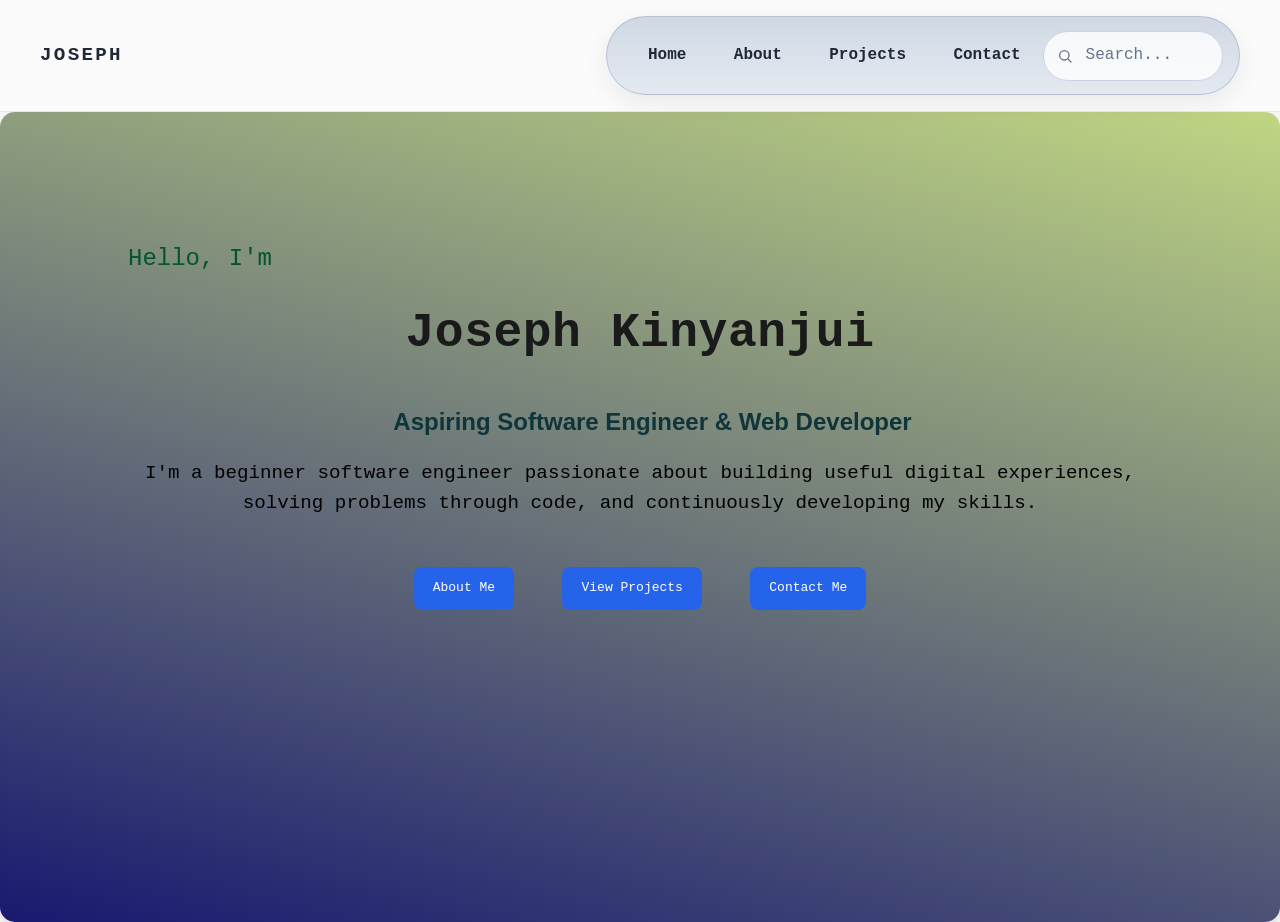
<file: index.html>
<!DOCTYPE html>
<html lang="en">
<head>
    <meta charset="UTF-8">
    <meta name="viewport" content="width=device-width, initial-scale=1.0">
    <title>Home | Joseph</title>
    <link rel="stylesheet" href=" style.css">
</head>

<body>

    <header class="header">
        <nav class="nav" aria-label="Main navigation">
            <div class="nav__brand">Joseph</div>

            <ul class="nav__list">
                <li><a class="nav__link" href="index.html">Home</a></li>
                <li><a class="nav__link" href="about.html">About</a></li>
                <li><a class="nav__link" href="projects.html">Projects</a></li>
                <li><a class="nav__link" href="contact.html">Contact</a></li>
                <li class="nav__search-item">
                    <input class="nav__search-input" type="search" placeholder="Search..." aria-label="Search">
                </li>
            </ul>
        </nav>
    </header>

    <main>

        

        <section class="hero">
            <p class="hero__intro">Hello, I'm</p>

            <h1 class="hero__title">Joseph Kinyanjui</h1>

            <h2 class="hero__tagline">
                Aspiring Software Engineer & Web Developer
            </h2>

            <p class="hero__text">
                I'm a beginner software engineer passionate about
                building useful digital experiences, solving problems
                through code, and continuously developing my skills.
            </p>

            <div class="hero__links">
                <a href="about.html">About Me</a>
                <a href="projects.html">View Projects</a>
                 <a href="contacts.html">Contact Me</a>
            </div>
        </section>

    </main>

</body>
</html>
</file>
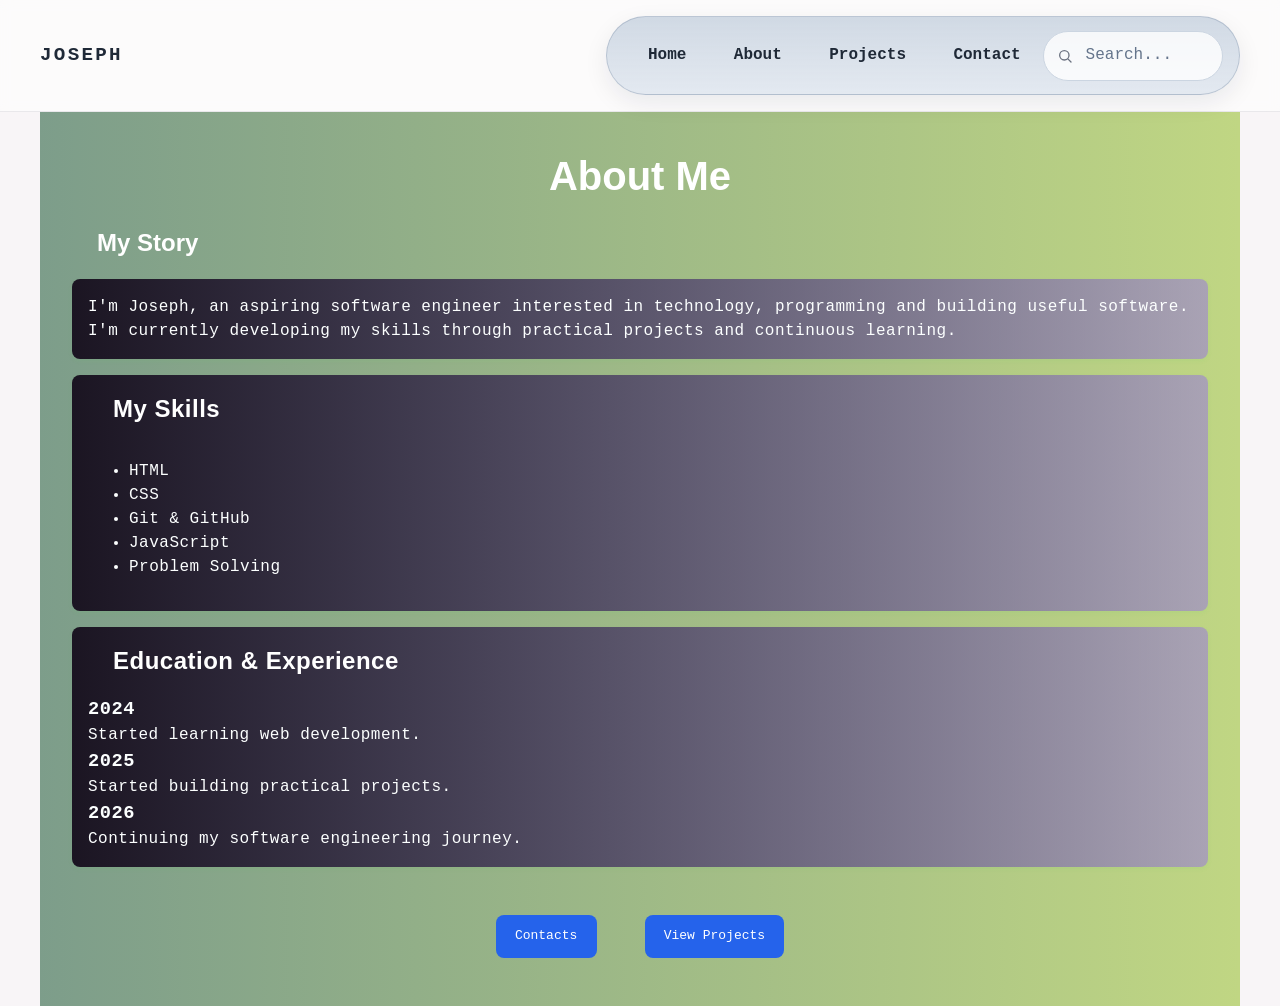
<file: about.html>
<!DOCTYPE html>
<html lang="en">
<head>
    <meta charset="UTF-8">
    <meta name="viewport" content="width=device-width, initial-scale=1.0">
    <title>About | Joseph</title>
    <link rel="stylesheet" href="style.css">
</head>

<body>

     <header class="header">
        <nav class="nav" aria-label="Main navigation">
            <div class="nav__brand">Joseph</div>

            <ul class="nav__list">
                <li><a class="nav__link" href="index.html">Home</a></li>
                <li><a class="nav__link" href="about.html">About</a></li>
                <li><a class="nav__link" href="projects.html">Projects</a></li>
                <li><a class="nav__link" href="contact.html">Contact</a></li>
                <li class="nav__search-item">
                    <input class="nav__search-input" type="search" placeholder="Search..." aria-label="Search">
                </li>
            </ul>
        </nav>
    </header>


    <main class="page">

        <section class="about">
            <h1>About Me</h1>

            <h2>My Story</h2>

            <p class=" card card-txt">
                I'm Joseph, an aspiring software engineer interested
                in technology, programming and building useful software.
                I'm currently developing my skills through practical
                projects and continuous learning.
            </p>
        </section>

        <section class="card card-txt">
            <h2>My Skills</h2>

            <ul class="skills">
                <li>HTML</li>
                <li>CSS</li>
                <li>Git & GitHub</li>
                <li>JavaScript</li>
                <li>Problem Solving</li>
            </ul>
        </section>

        <section class="card card-txt">
            <h2>Education & Experience</h2>

            <article>
                <h3>2024</h3>
                <p>Started learning web development.</p>
            </article>

            <article>
                <h3>2025</h3>
                <p>Started building practical projects.</p>
            </article>

            <article>
                <h3>2026</h3>
                <p>Continuing my software engineering journey.</p>
            </article>
        </section>

        <div class="hero__links">
                <a href="contact.html">Contacts</a>
                <a href="projects.html">View Projects</a>
            </div>

    </main>

</body>
</html>
</file>
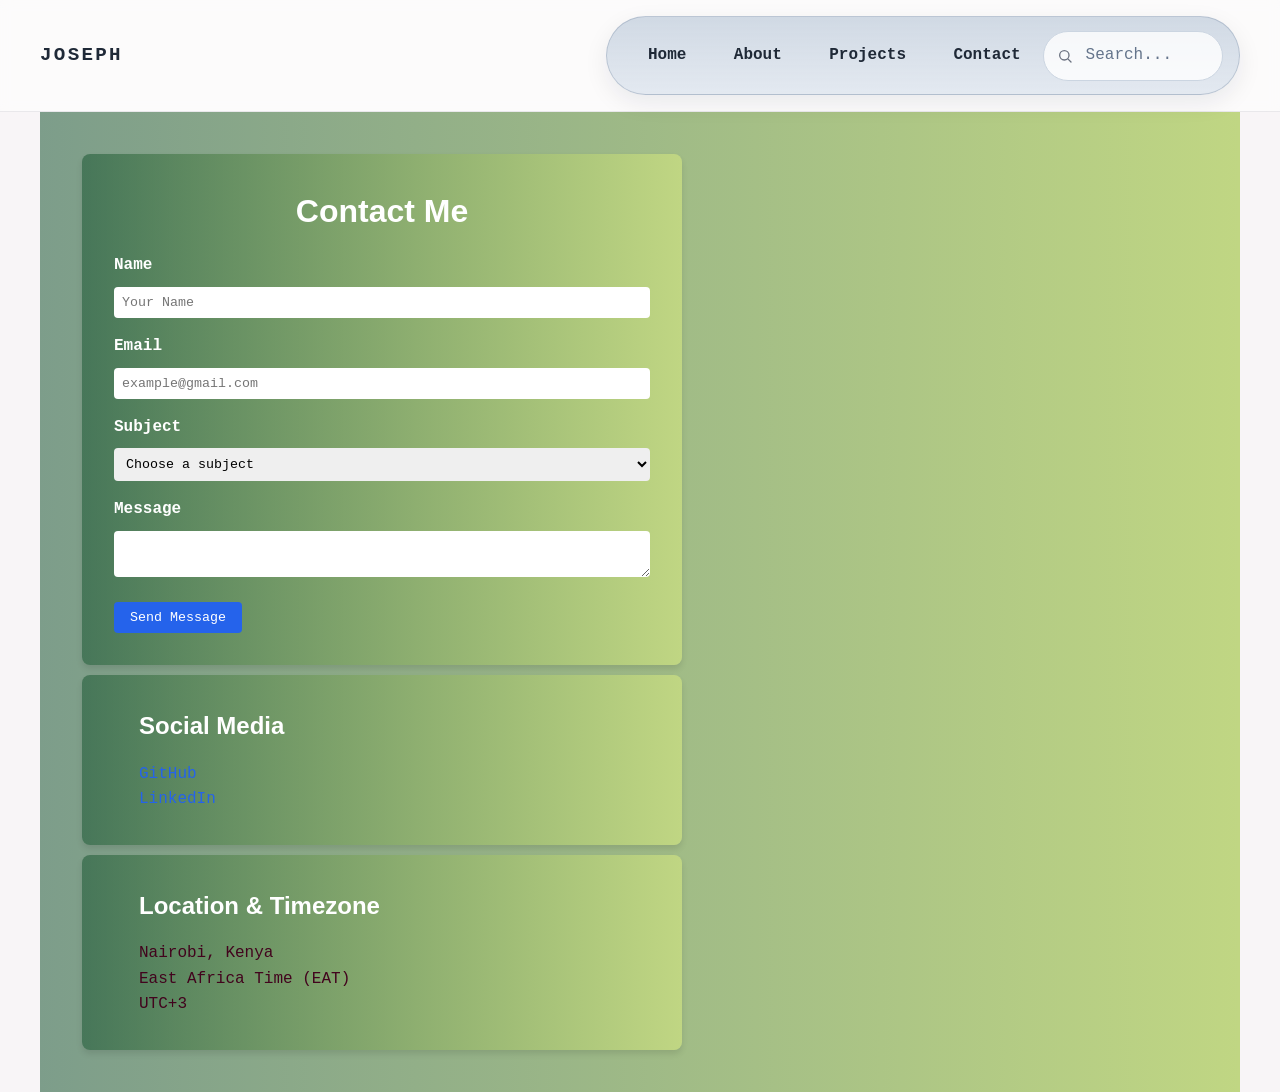
<file: contact.html>
<!DOCTYPE html>
<html lang="en">
<head>
    <meta charset="UTF-8">
    <meta name="viewport" content="width=device-width, initial-scale=1.0">
    <title>Contact | Joseph</title>
    <link rel="stylesheet" href="style.css">
</head>

<body>

     <header class="header">
        <nav class="nav" aria-label="Main navigation">
            <div class="nav__brand">Joseph</div>

            <ul class="nav__list">
                <li><a class="nav__link" href="index.html">Home</a></li>
                <li><a class="nav__link" href="about.html">About</a></li>
                <li><a class="nav__link" href="projects.html">Projects</a></li>
                <li><a class="nav__link" href="contact.html">Contact</a></li>
                <li class="nav__search-item">
                    <input class="nav__search-input" type="search" placeholder="Search..." aria-label="Search">
                </li>
            </ul>
        </nav>
    </header>


    <main class="page">

        <section class="contact">
            <h1 class="contact__title">Contact Me</h1>

            <form action="mailto:jkinyanjui@gmail.com" method="post" enctype="text/plain">

                <label for="name">Name</label>
                <input type="text" id="name" name="name" placeholder="Your Name" required>

                <label for="email">Email</label>
                <input type="email" id="email" name="email" placeholder="example@gmail.com" required>

                <label for="subject">Subject</label>
                <select id="subject" name="subject" required>
                    <option value="">Choose a subject</option>
                    <option value="project">Project</option>
                    <option value="question">Question</option>
                    <option value="other">Other</option>
                </select>

                <label for="message">Message</label>
                <textarea id="message" name="message" required></textarea>

                <button type="submit">Send Message</button>

            </form>
        </section>

        <section class="contact social">
            <h2 class="contact__subtitle">Social Media</h2>

            <a href="https://github.com/Quantums-meruit" target="_blank" rel="noopener noreferrer">GitHub</a>
            <a href="https://linkedin.com/in/jkinyanjui" target="_blank" rel="noopener noreferrer">LinkedIn</a>
        </section>

        <section class="contact location">
            <h2 class="contact__subtitle">Location & Timezone</h2>

            <address>
                Nairobi, Kenya<br>
                East Africa Time (EAT)<br>
                UTC+3
            </address>
        </section>

    </main>

</body>
</html>
</file>
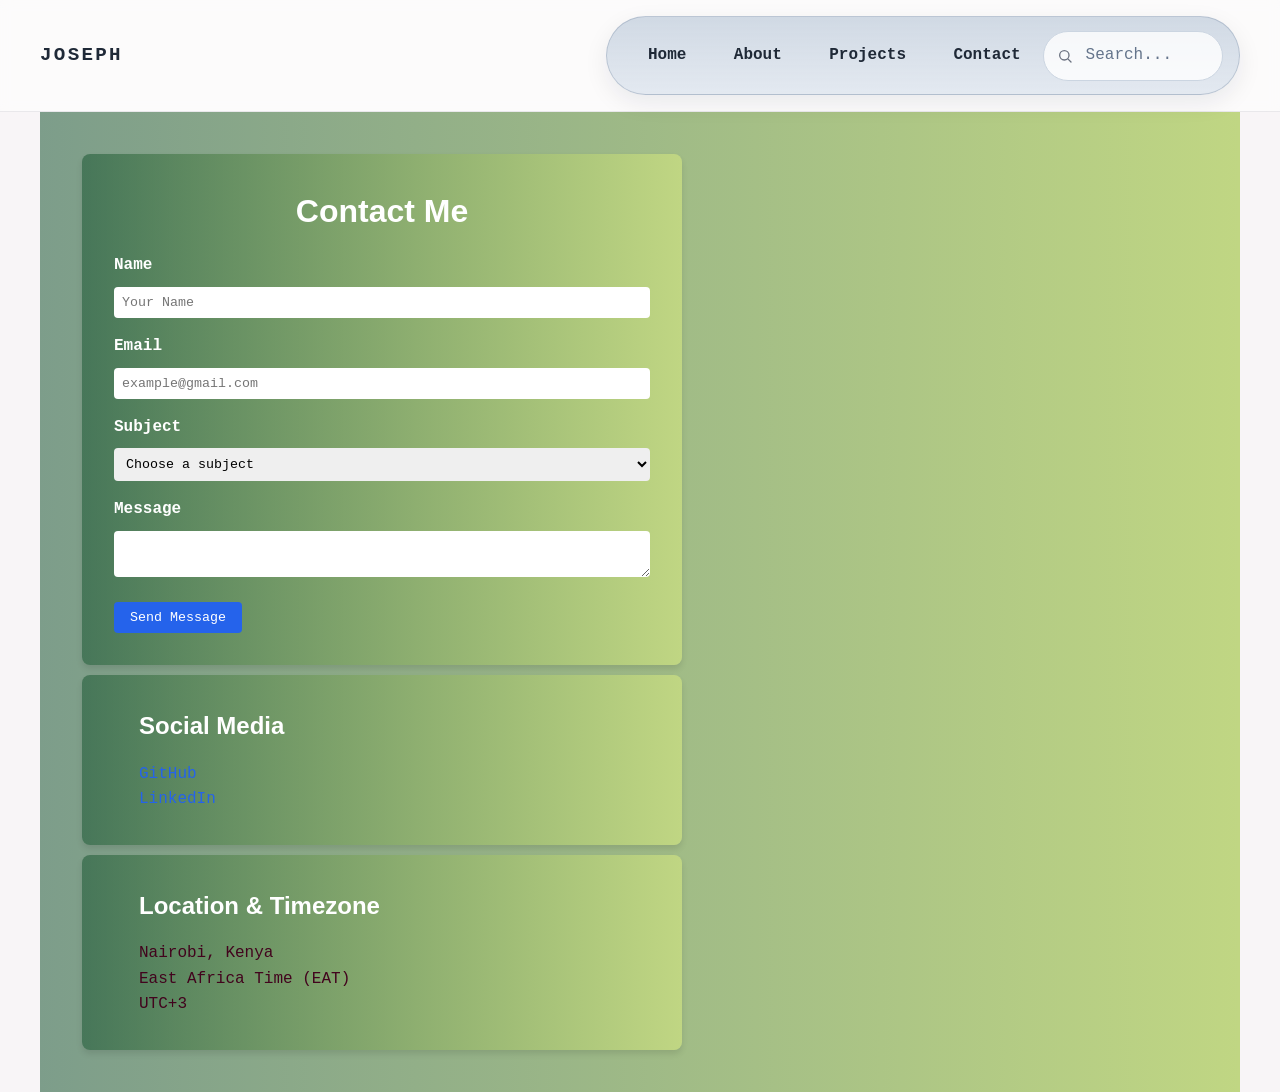
<file: contacts.html>
<!DOCTYPE html>
<html lang="en">
<head>
    <meta charset="UTF-8">
    <meta name="viewport" content="width=device-width, initial-scale=1.0">
    <title>Contact | Joseph</title>
    <link rel="stylesheet" href="style.css">
</head>

<body>

     <header class="header">
        <nav class="nav" aria-label="Main navigation">
            <div class="nav__brand">Joseph</div>

            <ul class="nav__list">
                <li><a class="nav__link" href="index.html">Home</a></li>
                <li><a class="nav__link" href="about.html">About</a></li>
                <li><a class="nav__link" href="projects.html">Projects</a></li>
                <li><a class="nav__link" href="contacts.html">Contact</a></li>
                <li class="nav__search-item">
                    <input class="nav__search-input" type="search" placeholder="Search..." aria-label="Search">
                </li>
            </ul>
        </nav>
    </header>


    <main class="page">

        <section class="contact">
            <h1 class="contact__title">Contact Me</h1>

            <form action="mailto:jkinyanjui@gmail.com" method="post" enctype="text/plain">

                <label for="name">Name</label>
                <input type="text" id="name" name="name" placeholder="Your Name" required>

                <label for="email">Email</label>
                <input type="email" id="email" name="email" placeholder="example@gmail.com" required>

                <label for="subject">Subject</label>
                <select id="subject" name="subject" required>
                    <option value="">Choose a subject</option>
                    <option value="project">Project</option>
                    <option value="question">Question</option>
                    <option value="other">Other</option>
                </select>

                <label for="message">Message</label>
                <textarea id="message" name="message" required></textarea>

                <button type="submit">Send Message</button>

            </form>
        </section>

        <section class="contact social">
            <h2 class="contact__subtitle">Social Media</h2>

            <a href="https://github.com/Quantums-meruit" target="_blank" rel="noopener noreferrer">GitHub</a>
            <a href="https://linkedin.com/in/jkinyanjui" target="_blank" rel="noopener noreferrer">LinkedIn</a>
        </section>

        <section class="contact location">
            <h2 class="contact__subtitle">Location & Timezone</h2>

            <address>
                Nairobi, Kenya<br>
                East Africa Time (EAT)<br>
                UTC+3
            </address>
        </section>

    </main>

</body>
</html>
</file>
<file: style.css>
* {
    box-sizing: border-box;
    margin: 0;
    padding: 0;
}


body {
    font-family: 'Courier New', Courier, monospace, sans-serif;
    line-height: 1.6;
    background-color: rgb(248, 245, 247)
}


.header {
    padding: 1rem 2rem;
    background: rgba(255, 255, 255, 0.55);
    border-bottom: 1px solid rgba(17, 24, 39, 0.08);
    backdrop-filter: blur(6px);
}

.nav {
    display: flex;
    align-items: center;
    justify-content: space-between;
    gap: 1.5rem;
    max-width: 1200px;
    margin: 0 auto;
}

.nav__brand {
    font-size: 1.2rem;
    font-weight: 700;
    letter-spacing: 0.12em;
    text-transform: uppercase;
    color: #1f2937;
}

.nav__list {
    display: flex;
    align-items: center;
    justify-content: flex-end;
    gap: 1.4rem;
    padding: 0.85rem 1rem;
    list-style: none;
    background: linear-gradient(180deg, rgba(203, 213, 225, 0.9), rgba(226, 232, 240, 0.95));
    border: 1px solid rgba(148, 163, 184, 0.5);
    border-radius: 999px;
    box-shadow: 0 8px 24px rgba(15, 23, 42, 0.08);
}

.nav__link {
    position: relative;
    color: #1f2937;
    text-decoration: none;
    font-weight: 600;
    transition: color 0.2s ease;
}

.nav__link::after {
    content: "";
    position: absolute;
    left: 0;
    bottom: -0.3rem;
    width: 100%;
    height: 2px;
    border-radius: 999px;
    background: #2563eb;
    transform: scaleX(0);
    transform-origin: center;
    transition: transform 0.2s ease;
}

.nav__link:hover,
.nav__link:focus,
.nav__link--active {
    color: #2563eb;
    text-decoration: none;
}

.nav__link:hover::after,
.nav__link:focus::after,
.nav__link--active::after {
    transform: scaleX(1);
}

.nav__search-item {
    display: flex;
    align-items: center;
}

.nav__search-input {
    width: 180px;
    padding: 0.7rem 1rem 0.7rem 2.6rem;
    border: 1px solid #cbd5e1;
    border-radius: 999px;
    background: rgba(255, 255, 255, 0.8);
    color: #1f2937;
    font: inherit;
    background-image: url("data:image/svg+xml,%3Csvg xmlns='http://www.w3.org/2000/svg' viewBox='0 0 24 24' fill='none' stroke='%236b7280' stroke-width='2' stroke-linecap='round' stroke-linejoin='round'%3E%3Ccircle cx='11' cy='11' r='7'/%3E%3Cline x1='16.65' y1='16.65' x2='21' y2='21'/%3E%3C/svg%3E");
    background-repeat: no-repeat;
    background-position: 0.8rem center;
    background-size: 1rem;
    transition: border-color 0.2s ease, box-shadow 0.2s ease, transform 0.2s ease;
}

.nav__search-input::placeholder {
    color: #64748b;
    opacity: 1;
}

.nav__search-input:focus {
    outline: none;
    border-color: #2563eb;
    box-shadow: 0 0 0 4px rgba(37, 99, 235, 0.12);
}

.hero {
    min-height: 90vh;
    padding: 8rem 10%;
    background: repeating-linear-gradient(15deg, #191970, rgb(192, 214, 131));
    border-radius: 15px;
    box-shadow: 0 4px 6px rgba(0, 0, 0, 0.1);
}

.hero__title{
    font-size: 3rem;
    color: #1a1a1a;
    padding-bottom: 1rem;
    margin-top: 1rem;
    letter-spacing: 0.5px;
    text-align: center;
    font-family: 'Courier New', Courier, monospace, sans-serif;
}

.hero__intro{
    font-size:1.5em;
    color: #04552c;
}

.hero__tagline{
    color: #0f353a;
    text-align: center;
    text-decoration-style: wavy;
    animation: fadeIn 2s ease-in-out;
}

.hero__text{
    font-size: 1.2rem;
    margin-bottom: 2rem;
    font-family: 'Courier New', Courier, monospace, sans-serif;
    text-align: center;
}

.hero__links a{
    display: inline-block;
    margin: 1rem;
    padding: 0.7rem 1.2rem;
    background: #2563eb;
    color: white;
    text-decoration: none;
    border-radius: 0.5rem;
}



.page{
    max-width: 1200px;
    margin: 0 auto;
    padding: 32px;
    background: linear-gradient( to right, rgba(24, 85, 49, 0.548), rgb(192, 214, 131));

}

h1{
    font-size: 2rem;
    color: #ffffff;
    margin-bottom: 1rem;
    font-weight: bold;
    font-family: Arial, sans-serif;
    text-align: center;
    font-size: 2.5rem;
}

.hero__links{
    display: flex;
    justify-content: center;
    gap: 1rem;
    margin-top: 2rem;
    font-size: 13px;
    font-family: 'Courier New', Courier, monospace, sans-serif;
}
h2{
    font-size: 1.5rem;
    color: #ffffff;
    margin-bottom: 1rem;
    font-weight: bold;
    font-family: Arial, sans-serif;
    margin-left : 25px;
}

.card{
    display: flex;
    flex-direction: column;
    background: linear-gradient( to left, rgba(152, 122, 221, 0.548), rgb(27, 21, 34));
    padding: 1rem;
    margin-bottom: 1rem;
    border-radius: 0.5rem;
    box-shadow: 0 2px 4px rgba(99, 218, 95, 0.1);

}

.skills{
    display: block;
    padding: 16px;
    margin-left: 25px;

}

.card-txt{
    color: lab(99.78% -0.98 -0.36);
    font-family: 'Courier New', Courier, monospace, sans-serif;
    font-size: 1rem;
    line-height: 1.5;
    letter-spacing: 0.5px;

}

.contact{
    max-width: 600px;
    margin: 0 auto;
    padding: 32px;
    background: linear-gradient( to right, rgba(24, 85, 49, 0.548), rgb(192, 214, 131));
    border-radius: 8px;
    box-shadow: 0 4px 6px rgba(0, 0, 0, 0.1);
}

.contact__title{
    font-size: 2rem;
    color: #ffffff;
    margin-bottom: 1rem;
    font-weight: bold;
    font-family: Arial, sans-serif;
    text-align: center;
}

label{
    display: block;
    margin-bottom: 0.5rem;
    font-weight: bold;
    color: #ffffff;
    font-family: 'Courier New', Courier, monospace, sans-serif;

}

input[type="text"],
input[type="email"],
input[type="textarea"]{
    width: 100%;
    padding: 0.5rem;
    margin-bottom: 1rem;
    border: none;
    border-radius: 0.25rem;
    font-family: 'Courier New', Courier, monospace, sans-serif;
}   



select{
    width: 100%;
    padding: 0.5rem;
    margin-bottom: 1rem;
    border: none;
    border-radius: 0.25rem;
    font-family: 'Courier New', Courier, monospace, sans-serif;
}

textarea{
    width: 100%;
    padding: 0.5rem;
    margin-bottom: 1rem;
    border: none;
    border-radius: 0.25rem;
    font-family: 'Courier New', Courier, monospace, sans-serif;
}

button[type="submit"]{
    background-color: #2563eb;
    color: white;
    padding: 0.5rem 1rem;
    border: none;
    border-radius: 0.25rem;
    cursor: pointer;
    font-family: 'Courier New', Courier, monospace, sans-serif;
}

contact__subtitle{
    font-size: 1.5rem;
    color: #ffffff;
    margin-bottom: 1rem;
    font-weight: bold;
    font-family: Arial, sans-serif;
    margin-left : 25px;
}

a{
    color: #2563eb;
    text-decoration: none;
    font-family: 'Courier New', Courier, monospace, sans-serif;
    margin-left : 25px;
}

a:hover, a:focus{
    text-decoration: underline;
    color: #e9ecf1;
}

a:active{
    color: #038d54;
}

address{
    font-style: normal;
    color: #42031d;
    font-family: 'Courier New', Courier, monospace, sans-serif;
    margin-left : 25px;
    justify-content: center;
}

.contact{
    margin:10px;
    max-width: 600px;
    display: flex;
    flex-direction: column;
    justify-content: center;
}

social{
    margin:10px;
    max-width: 600px;
    display: flex;
    flex-direction: column;
}

location{
    margin:10px;
    max-width: 600px;
    display: flex;
    flex-direction: column;
}


/* 📱 Phones */
@media (max-width: 767px) {
    body {
        /* phone styles */
	font-size: 14px;
    }

    nav {
        /* phone navigation */
	font-size: 14px;
	display:flex;


    }
}


/* 📲 Tablets */
@media (min-width: 768px) and (max-width: 1023px) {
    body {
        /* tablet styles */
	font-size:16px;
	display:flex;
    }

    nav {
        /* tablet navigation */
    }
}


/* 💻 Desktop */
@media (min-width: 1024px) {
    body {
        /* desktop styles */
    }

    nav {
        /* desktop navigation */
    }
}
</file>
